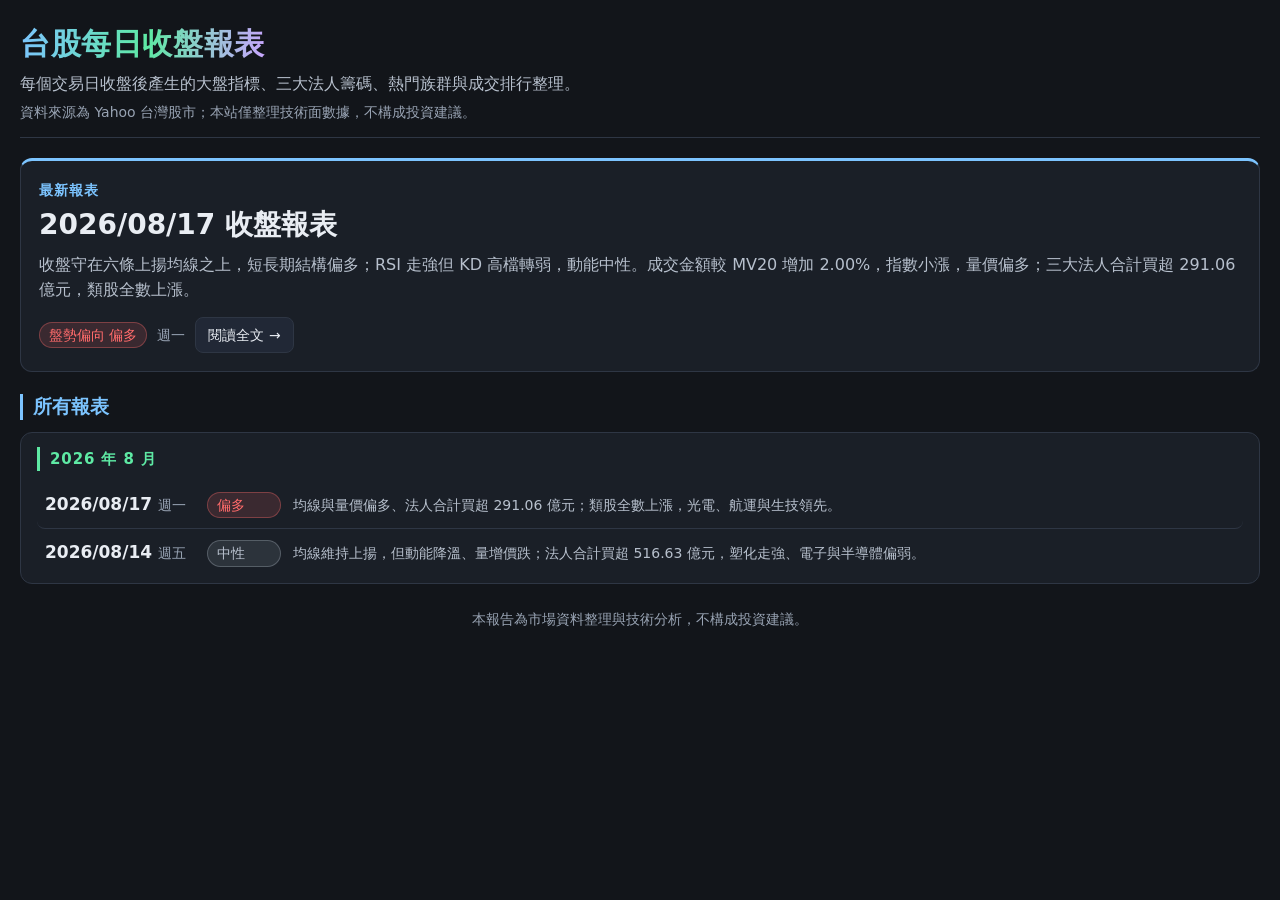
<file: index.html>
<!DOCTYPE html>
<html lang="zh-Hant">
<head>
<meta charset="utf-8">
<meta name="viewport" content="width=device-width, initial-scale=1">
<meta name="color-scheme" content="dark">
<title>台股每日收盤報表</title>
<meta name="description" content="每個交易日收盤後產生的台股大盤、籌碼、族群與成交排行整理。">
<link rel="icon" href="data:image/svg+xml,<svg xmlns=%22http://www.w3.org/2000/svg%22 viewBox=%220 0 100 100%22><text y=%22.9em%22 font-size=%2290%22>%F0%9F%93%88</text></svg>">
<link rel="stylesheet" href="css/style.css">
</head>
<body>
<div class="page">

  <header class="page-header">
    <h1 class="site-title"><a href="index.html">台股每日收盤報表</a></h1>
    <p class="lede">每個交易日收盤後產生的大盤指標、三大法人籌碼、熱門族群與成交排行整理。</p>
    <p class="hint">資料來源為 Yahoo 台灣股市；本站僅整理技術面數據，不構成投資建議。</p>
  </header>

  <!--
    新增報表時的三個步驟：
    1. 複製 templates/report.html 為 reports/YYYY/MM/YYYY-MM-DD.html，填入報表內容。
    2. 以新報表覆寫下方 LATEST 區塊（日期、盤勢徽章、摘要、連結）。
    3. 在 LIST 區塊最上方插入一列 li.post-item；該月份的 section.month-group
       不存在時，先新增一個 month-group（新月份放在最上面）。
    區塊標記請保留，不要刪除。
  -->

  <!-- LATEST:START -->
  <section class="hero" aria-label="最新報表">
    <p class="hero-label">最新報表</p>
    <h2 class="hero-title"><a href="reports/2026/08/2026-08-17.html">2026/08/17 收盤報表</a></h2>
    <p class="hero-excerpt">
      收盤守在六條上揚均線之上，短長期結構偏多；RSI 走強但 KD 高檔轉弱，動能中性。成交金額較 MV20 增加 2.00%，指數小漲，量價偏多；三大法人合計買超 291.06 億元，類股全數上漲。
    </p>
    <p class="meta-row">
      <span class="badge is-up">盤勢偏向 偏多</span>
      <span>週一</span>
      <a class="btn" href="reports/2026/08/2026-08-17.html">閱讀全文 →</a>
    </p>
  </section>
  <!-- LATEST:END -->

  <section aria-label="所有報表">
    <h2 class="section-title">所有報表</h2>

    <!-- LIST:START -->
    <section class="month-group">
      <h3 class="month-heading">2026 年 8 月</h3>
      <ul class="post-list">
        <li class="post-item">
          <a class="post-date" href="reports/2026/08/2026-08-17.html">2026/08/17<span class="weekday">週一</span></a>
          <span class="badge is-up">偏多</span>
          <span class="post-excerpt">均線與量價偏多、法人合計買超 291.06 億元；類股全數上漲，光電、航運與生技領先。</span>
        </li>
        <li class="post-item">
          <a class="post-date" href="reports/2026/08/2026-08-14.html">2026/08/14<span class="weekday">週五</span></a>
          <span class="badge is-flat">中性</span>
          <span class="post-excerpt">均線維持上揚，但動能降溫、量增價跌；法人合計買超 516.63 億元，塑化走強、電子與半導體偏弱。</span>
        </li>
      </ul>
    </section>
    <!-- LIST:END -->

  </section>

  <footer class="page-footer">
    <p>本報告為市場資料整理與技術分析，不構成投資建議。</p>
  </footer>

</div>
</body>
</html>
</file>
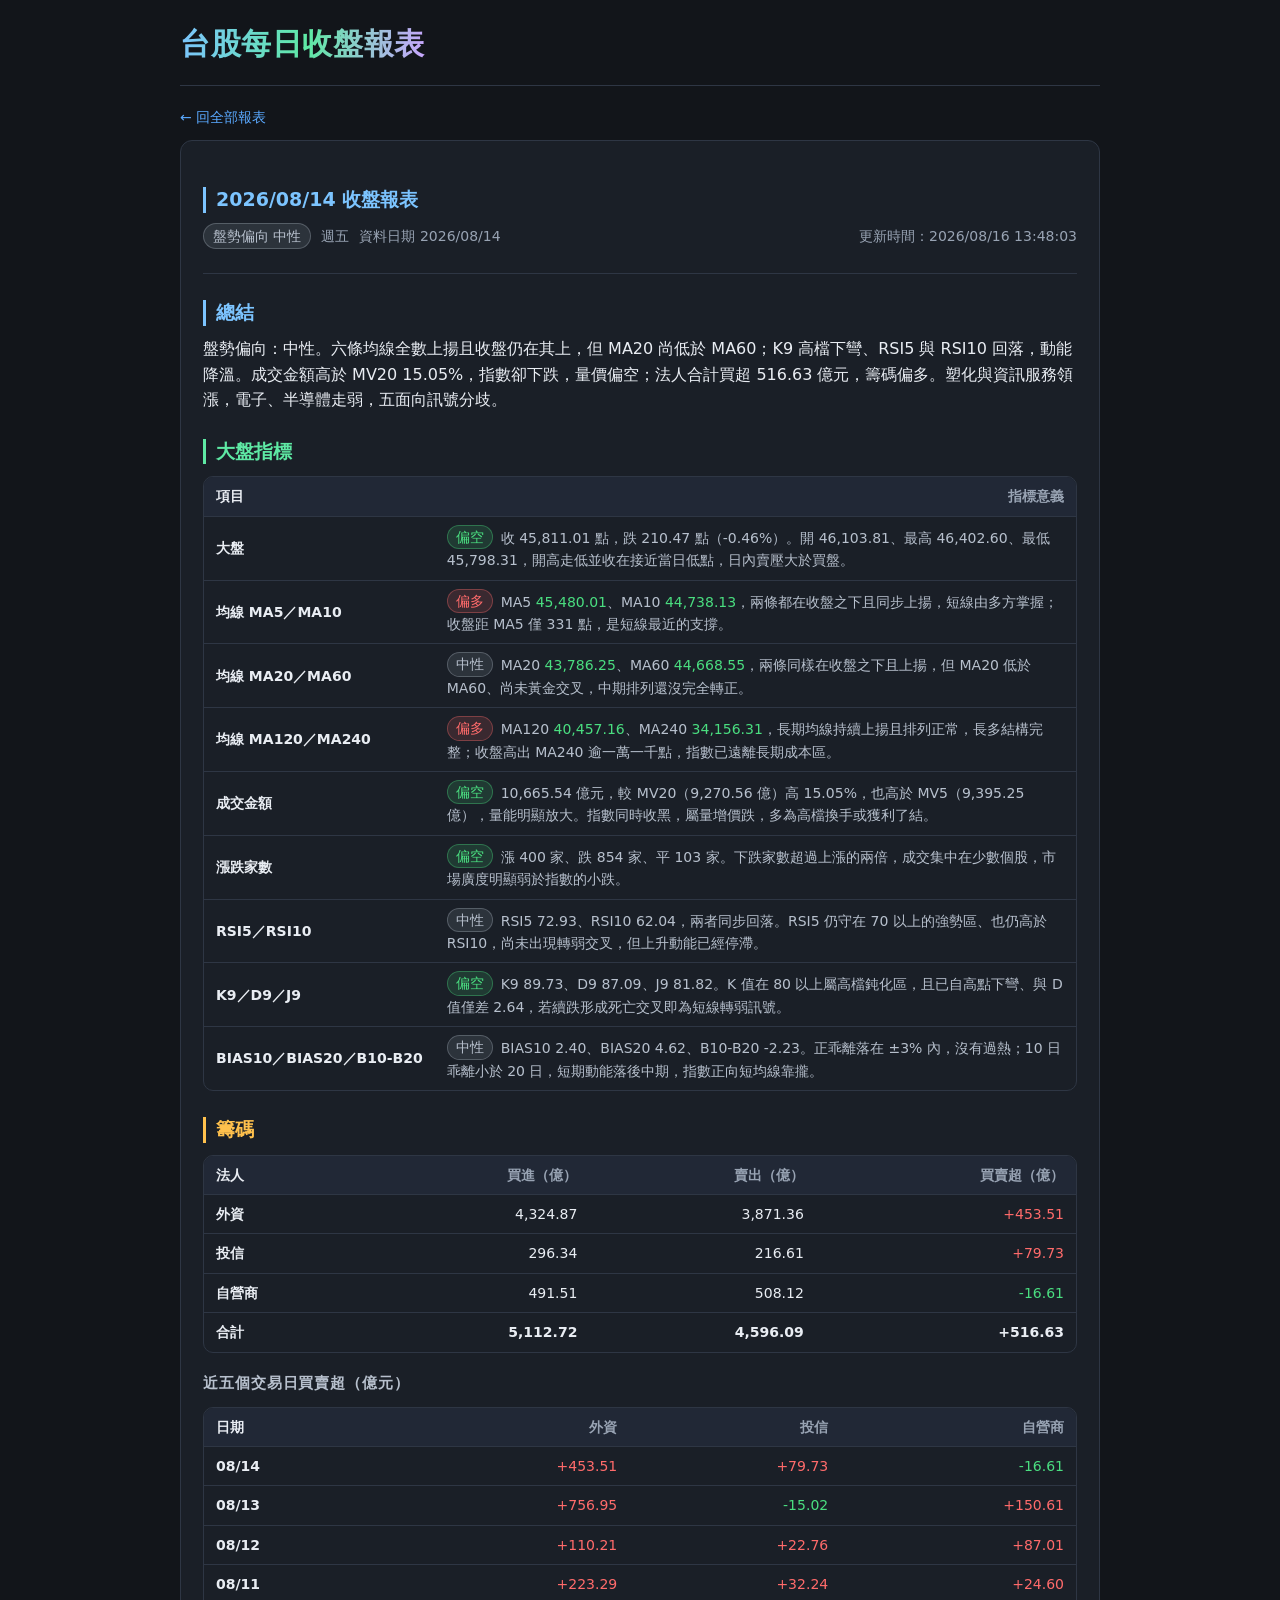
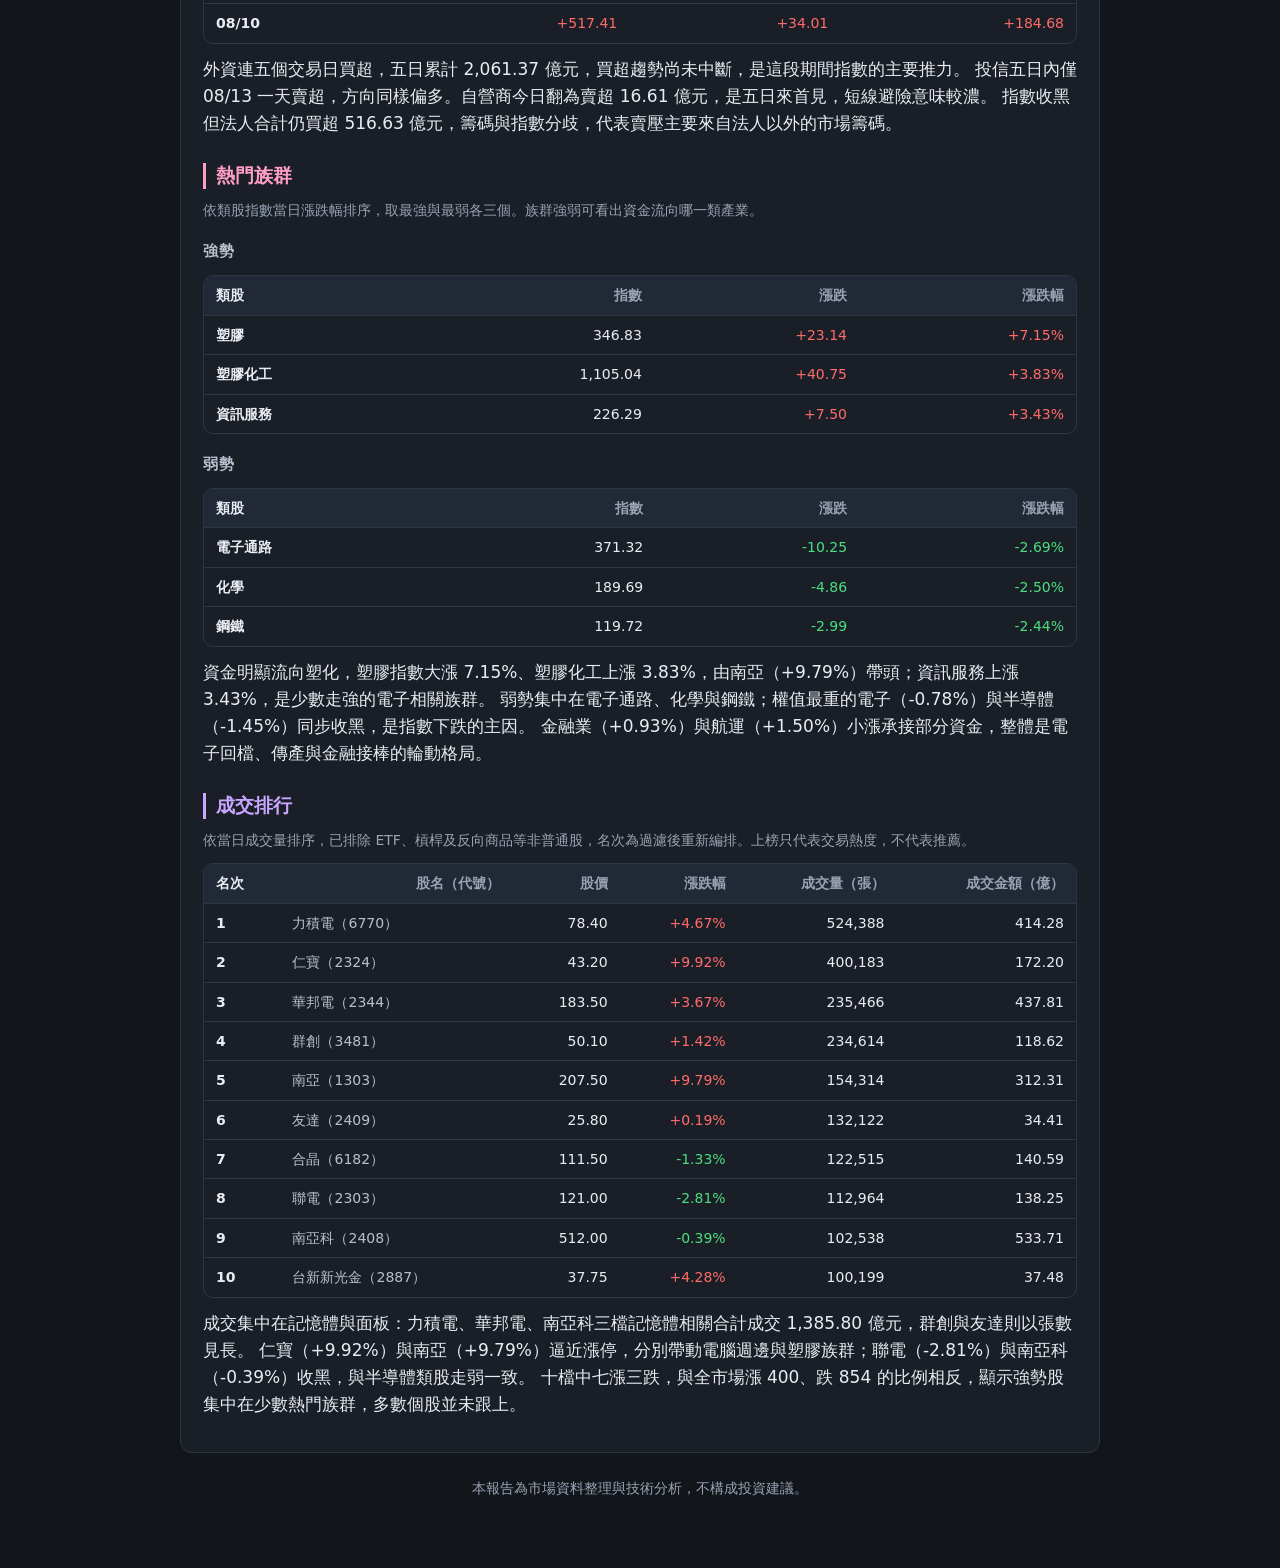
<file: reports/2026/08/2026-08-14.html>
<!DOCTYPE html>
<html lang="zh-Hant">
<head>
<meta charset="utf-8">
<meta name="viewport" content="width=device-width, initial-scale=1">
<meta name="color-scheme" content="dark">
<title>2026/08/14 收盤報表｜台股每日收盤報表</title>
<link rel="icon" href="data:image/svg+xml,<svg xmlns=%22http://www.w3.org/2000/svg%22 viewBox=%220 0 100 100%22><text y=%22.9em%22 font-size=%2290%22>%F0%9F%93%88</text></svg>">
<link rel="stylesheet" href="../../../css/style.css">
</head>
<body>
<div class="page page-narrow">

  <header class="page-header">
    <h1 class="site-title"><a href="../../../index.html">台股每日收盤報表</a></h1>
  </header>

  <p class="crumb"><a href="../../../index.html">← 回全部報表</a></p>

  <article class="article">
    <header class="article-header">
      <h2 class="article-title">2026/08/14 收盤報表</h2>
      <p class="meta-row">
        <span class="badge is-flat">盤勢偏向 中性</span>
        <span>週五</span>
        <span>資料日期 2026/08/14</span>
        <span class="meta-updated">更新時間：2026/08/16 13:48:03</span>
      </p>
    </header>

    <h2>總結</h2>
    <p class="summary-text">
      盤勢偏向：中性。六條均線全數上揚且收盤仍在其上，但 MA20 尚低於 MA60；K9 高檔下彎、RSI5 與 RSI10 回落，動能降溫。成交金額高於 MV20 15.05%，指數卻下跌，量價偏空；法人合計買超 516.63 億元，籌碼偏多。塑化與資訊服務領漲，電子、半導體走弱，五面向訊號分歧。
    </p>

    <h2>大盤指標</h2>
    <div class="table-wrap">
      <table>
        <thead>
          <tr>
            <th scope="col">項目</th>
            <th scope="col">指標意義</th>
          </tr>
        </thead>
        <tbody>
          <tr>
            <th scope="row">大盤</th>
            <td class="wrap"><span class="badge is-down">偏空</span>收 45,811.01 點，跌 210.47 點（-0.46%）。開 46,103.81、最高 46,402.60、最低 45,798.31，開高走低並收在接近當日低點，日內賣壓大於買盤。</td>
          </tr>
          <tr>
            <th scope="row">均線 MA5／MA10</th>
            <td class="wrap"><span class="badge is-up">偏多</span>MA5 <span class="down">45,480.01</span>、MA10 <span class="down">44,738.13</span>，兩條都在收盤之下且同步上揚，短線由多方掌握；收盤距 MA5 僅 331 點，是短線最近的支撐。</td>
          </tr>
          <tr>
            <th scope="row">均線 MA20／MA60</th>
            <td class="wrap"><span class="badge is-flat">中性</span>MA20 <span class="down">43,786.25</span>、MA60 <span class="down">44,668.55</span>，兩條同樣在收盤之下且上揚，但 MA20 低於 MA60、尚未黃金交叉，中期排列還沒完全轉正。</td>
          </tr>
          <tr>
            <th scope="row">均線 MA120／MA240</th>
            <td class="wrap"><span class="badge is-up">偏多</span>MA120 <span class="down">40,457.16</span>、MA240 <span class="down">34,156.31</span>，長期均線持續上揚且排列正常，長多結構完整；收盤高出 MA240 逾一萬一千點，指數已遠離長期成本區。</td>
          </tr>
          <tr>
            <th scope="row">成交金額</th>
            <td class="wrap"><span class="badge is-down">偏空</span>10,665.54 億元，較 MV20（9,270.56 億）高 15.05%，也高於 MV5（9,395.25 億），量能明顯放大。指數同時收黑，屬量增價跌，多為高檔換手或獲利了結。</td>
          </tr>
          <tr>
            <th scope="row">漲跌家數</th>
            <td class="wrap"><span class="badge is-down">偏空</span>漲 400 家、跌 854 家、平 103 家。下跌家數超過上漲的兩倍，成交集中在少數個股，市場廣度明顯弱於指數的小跌。</td>
          </tr>
          <tr>
            <th scope="row">RSI5／RSI10</th>
            <td class="wrap"><span class="badge is-flat">中性</span>RSI5 72.93、RSI10 62.04，兩者同步回落。RSI5 仍守在 70 以上的強勢區、也仍高於 RSI10，尚未出現轉弱交叉，但上升動能已經停滯。</td>
          </tr>
          <tr>
            <th scope="row">K9／D9／J9</th>
            <td class="wrap"><span class="badge is-down">偏空</span>K9 89.73、D9 87.09、J9 81.82。K 值在 80 以上屬高檔鈍化區，且已自高點下彎、與 D 值僅差 2.64，若續跌形成死亡交叉即為短線轉弱訊號。</td>
          </tr>
          <tr>
            <th scope="row">BIAS10／BIAS20／B10-B20</th>
            <td class="wrap"><span class="badge is-flat">中性</span>BIAS10 2.40、BIAS20 4.62、B10-B20 -2.23。正乖離落在 ±3% 內，沒有過熱；10 日乖離小於 20 日，短期動能落後中期，指數正向短均線靠攏。</td>
          </tr>
        </tbody>
      </table>
    </div>

    <h2>籌碼</h2>
    <div class="table-wrap">
      <table>
        <thead>
          <tr>
            <th scope="col">法人</th>
            <th scope="col">買進（億）</th>
            <th scope="col">賣出（億）</th>
            <th scope="col">買賣超（億）</th>
          </tr>
        </thead>
        <tbody>
          <tr><th scope="row">外資</th><td>4,324.87</td><td>3,871.36</td><td class="up">+453.51</td></tr>
          <tr><th scope="row">投信</th><td>296.34</td><td>216.61</td><td class="up">+79.73</td></tr>
          <tr><th scope="row">自營商</th><td>491.51</td><td>508.12</td><td class="down">-16.61</td></tr>
          <tr class="is-total"><th scope="row">合計</th><td>5,112.72</td><td>4,596.09</td><td class="up">+516.63</td></tr>
        </tbody>
      </table>
    </div>

    <h3>近五個交易日買賣超（億元）</h3>
    <div class="table-wrap">
      <table>
        <thead>
          <tr>
            <th scope="col">日期</th>
            <th scope="col">外資</th>
            <th scope="col">投信</th>
            <th scope="col">自營商</th>
          </tr>
        </thead>
        <tbody>
          <tr><th scope="row">08/14</th><td class="up">+453.51</td><td class="up">+79.73</td><td class="down">-16.61</td></tr>
          <tr><th scope="row">08/13</th><td class="up">+756.95</td><td class="down">-15.02</td><td class="up">+150.61</td></tr>
          <tr><th scope="row">08/12</th><td class="up">+110.21</td><td class="up">+22.76</td><td class="up">+87.01</td></tr>
          <tr><th scope="row">08/11</th><td class="up">+223.29</td><td class="up">+32.24</td><td class="up">+24.60</td></tr>
          <tr><th scope="row">08/10</th><td class="up">+517.41</td><td class="up">+34.01</td><td class="up">+184.68</td></tr>
        </tbody>
      </table>
    </div>
    <p>
      外資連五個交易日買超，五日累計 2,061.37 億元，買超趨勢尚未中斷，是這段期間指數的主要推力。
      投信五日內僅 08/13 一天賣超，方向同樣偏多。自營商今日翻為賣超 16.61 億元，是五日來首見，短線避險意味較濃。
      指數收黑但法人合計仍買超 516.63 億元，籌碼與指數分歧，代表賣壓主要來自法人以外的市場籌碼。
    </p>

    <h2>熱門族群</h2>
    <p class="note">依類股指數當日漲跌幅排序，取最強與最弱各三個。族群強弱可看出資金流向哪一類產業。</p>

    <h3>強勢</h3>
    <div class="table-wrap">
      <table>
        <thead>
          <tr>
            <th scope="col">類股</th>
            <th scope="col">指數</th>
            <th scope="col">漲跌</th>
            <th scope="col">漲跌幅</th>
          </tr>
        </thead>
        <tbody>
          <tr><th scope="row">塑膠</th><td>346.83</td><td class="up">+23.14</td><td class="up">+7.15%</td></tr>
          <tr><th scope="row">塑膠化工</th><td>1,105.04</td><td class="up">+40.75</td><td class="up">+3.83%</td></tr>
          <tr><th scope="row">資訊服務</th><td>226.29</td><td class="up">+7.50</td><td class="up">+3.43%</td></tr>
        </tbody>
      </table>
    </div>

    <h3>弱勢</h3>
    <div class="table-wrap">
      <table>
        <thead>
          <tr>
            <th scope="col">類股</th>
            <th scope="col">指數</th>
            <th scope="col">漲跌</th>
            <th scope="col">漲跌幅</th>
          </tr>
        </thead>
        <tbody>
          <tr><th scope="row">電子通路</th><td>371.32</td><td class="down">-10.25</td><td class="down">-2.69%</td></tr>
          <tr><th scope="row">化學</th><td>189.69</td><td class="down">-4.86</td><td class="down">-2.50%</td></tr>
          <tr><th scope="row">鋼鐵</th><td>119.72</td><td class="down">-2.99</td><td class="down">-2.44%</td></tr>
        </tbody>
      </table>
    </div>
    <p>
      資金明顯流向塑化，塑膠指數大漲 7.15%、塑膠化工上漲 3.83%，由南亞（+9.79%）帶頭；資訊服務上漲 3.43%，是少數走強的電子相關族群。
      弱勢集中在電子通路、化學與鋼鐵；權值最重的電子（-0.78%）與半導體（-1.45%）同步收黑，是指數下跌的主因。
      金融業（+0.93%）與航運（+1.50%）小漲承接部分資金，整體是電子回檔、傳產與金融接棒的輪動格局。
    </p>

    <h2>成交排行</h2>
    <p class="note">依當日成交量排序，已排除 ETF、槓桿及反向商品等非普通股，名次為過濾後重新編排。上榜只代表交易熱度，不代表推薦。</p>
    <div class="table-wrap">
      <table>
        <thead>
          <tr>
            <th scope="col">名次</th>
            <th scope="col">股名（代號）</th>
            <th scope="col">股價</th>
            <th scope="col">漲跌幅</th>
            <th scope="col">成交量（張）</th>
            <th scope="col">成交金額（億）</th>
          </tr>
        </thead>
        <tbody>
          <tr><th scope="row">1</th><td class="wrap">力積電（6770）</td><td>78.40</td><td class="up">+4.67%</td><td>524,388</td><td>414.28</td></tr>
          <tr><th scope="row">2</th><td class="wrap">仁寶（2324）</td><td>43.20</td><td class="up">+9.92%</td><td>400,183</td><td>172.20</td></tr>
          <tr><th scope="row">3</th><td class="wrap">華邦電（2344）</td><td>183.50</td><td class="up">+3.67%</td><td>235,466</td><td>437.81</td></tr>
          <tr><th scope="row">4</th><td class="wrap">群創（3481）</td><td>50.10</td><td class="up">+1.42%</td><td>234,614</td><td>118.62</td></tr>
          <tr><th scope="row">5</th><td class="wrap">南亞（1303）</td><td>207.50</td><td class="up">+9.79%</td><td>154,314</td><td>312.31</td></tr>
          <tr><th scope="row">6</th><td class="wrap">友達（2409）</td><td>25.80</td><td class="up">+0.19%</td><td>132,122</td><td>34.41</td></tr>
          <tr><th scope="row">7</th><td class="wrap">合晶（6182）</td><td>111.50</td><td class="down">-1.33%</td><td>122,515</td><td>140.59</td></tr>
          <tr><th scope="row">8</th><td class="wrap">聯電（2303）</td><td>121.00</td><td class="down">-2.81%</td><td>112,964</td><td>138.25</td></tr>
          <tr><th scope="row">9</th><td class="wrap">南亞科（2408）</td><td>512.00</td><td class="down">-0.39%</td><td>102,538</td><td>533.71</td></tr>
          <tr><th scope="row">10</th><td class="wrap">台新新光金（2887）</td><td>37.75</td><td class="up">+4.28%</td><td>100,199</td><td>37.48</td></tr>
        </tbody>
      </table>
    </div>
    <p>
      成交集中在記憶體與面板：力積電、華邦電、南亞科三檔記憶體相關合計成交 1,385.80 億元，群創與友達則以張數見長。
      仁寶（+9.92%）與南亞（+9.79%）逼近漲停，分別帶動電腦週邊與塑膠族群；聯電（-2.81%）與南亞科（-0.39%）收黑，與半導體類股走弱一致。
      十檔中七漲三跌，與全市場漲 400、跌 854 的比例相反，顯示強勢股集中在少數熱門族群，多數個股並未跟上。
    </p>

  </article>

  <footer class="page-footer">
    <p>本報告為市場資料整理與技術分析，不構成投資建議。</p>
  </footer>

</div>
</body>
</html>
</file>
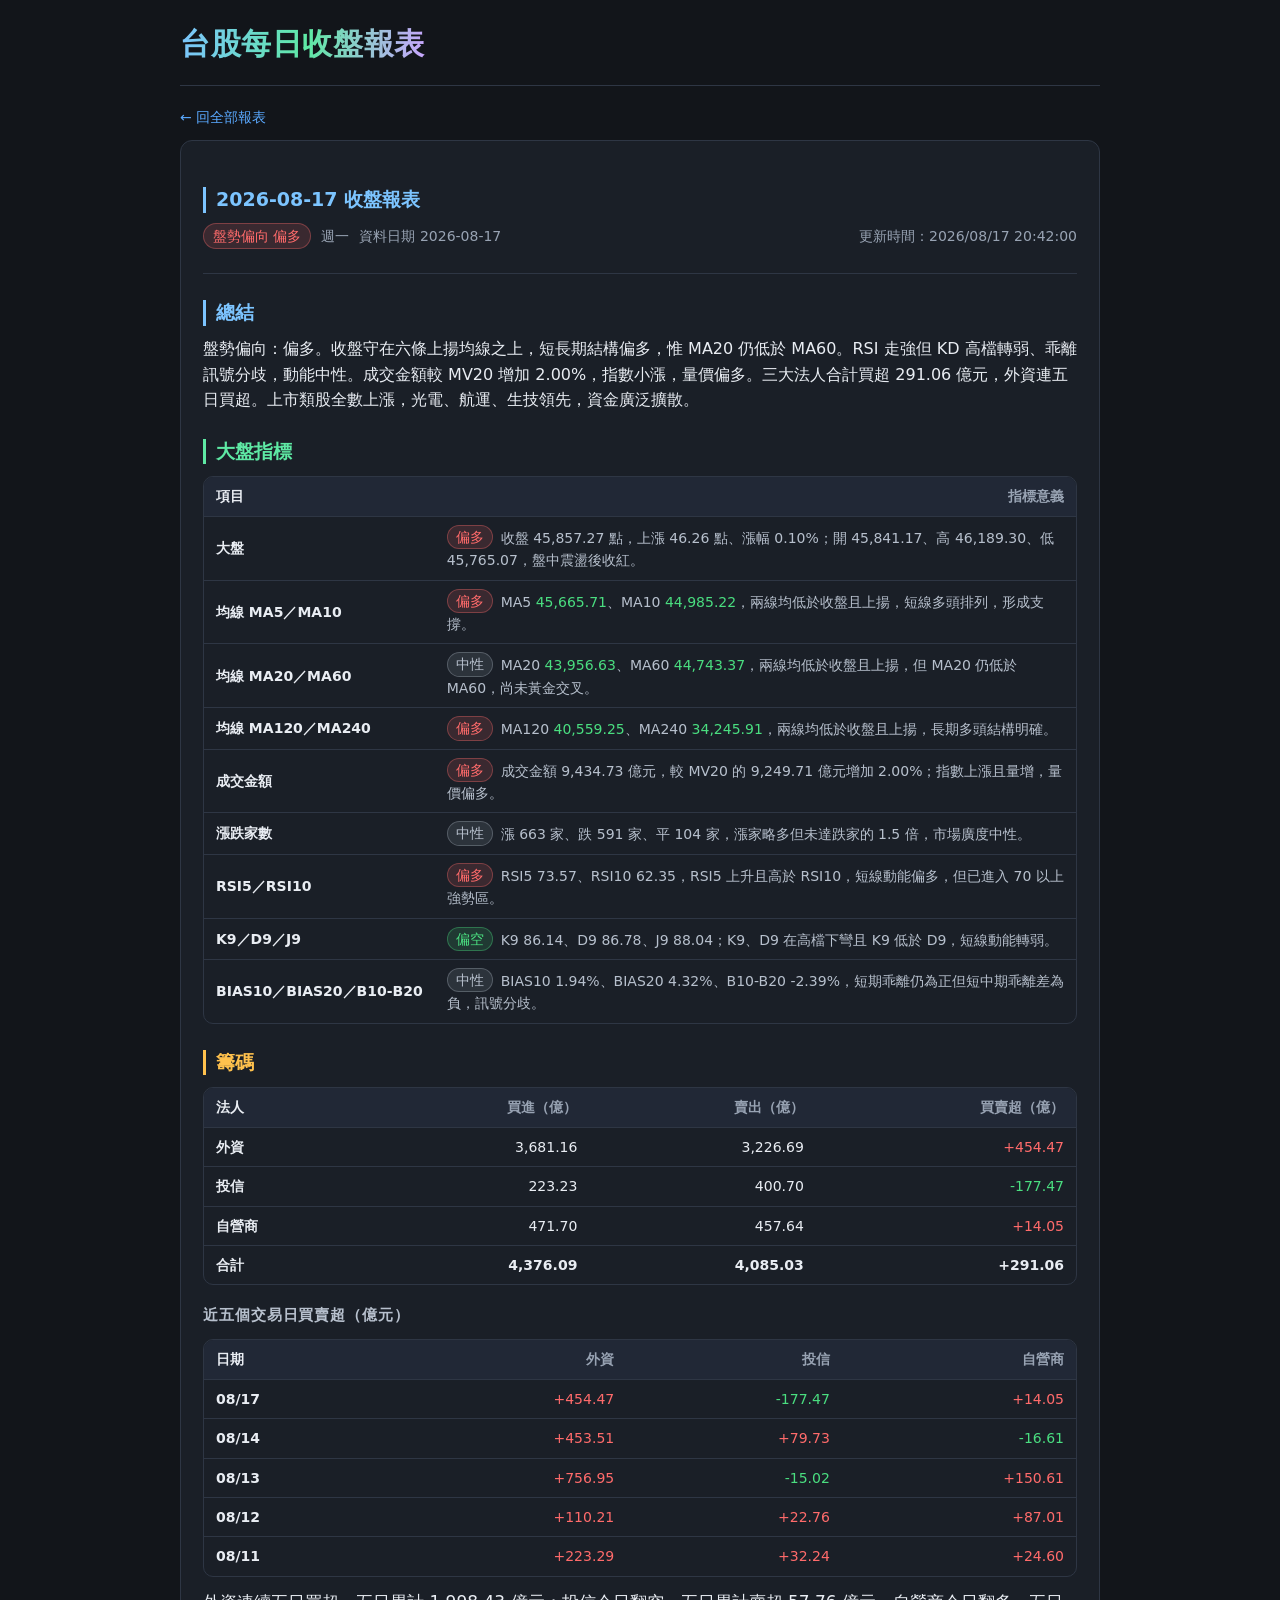
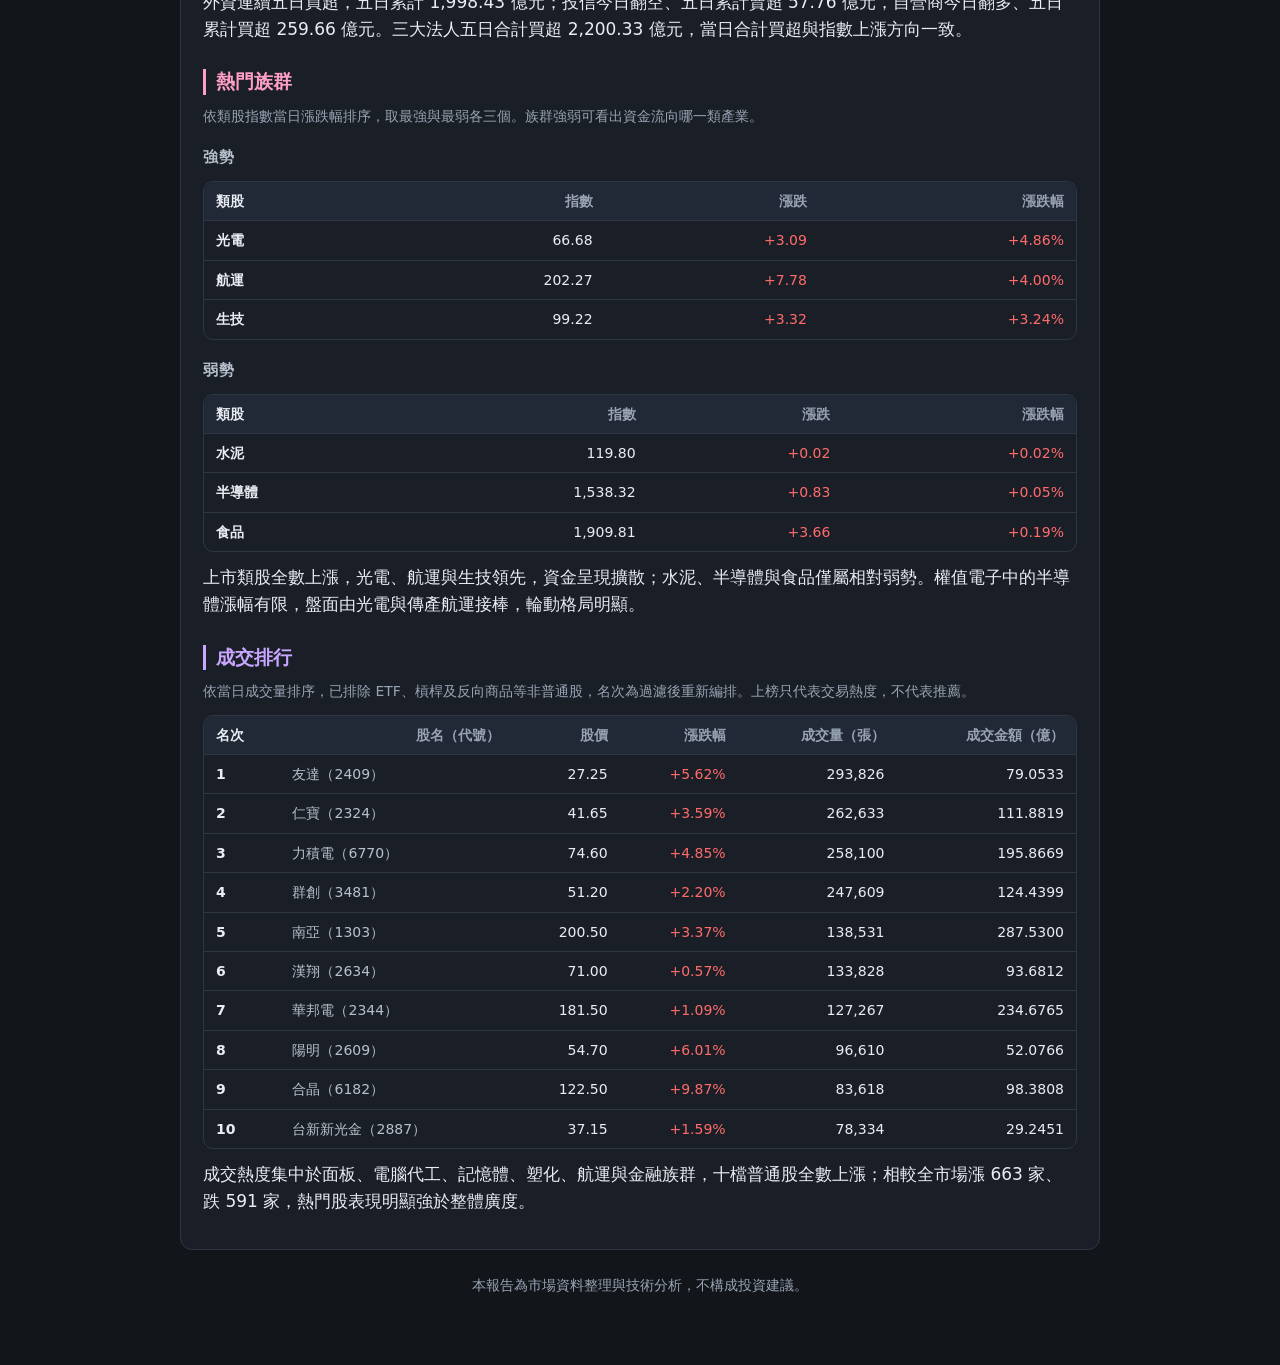
<file: reports/2026/08/2026-08-17.html>
<!DOCTYPE html>
<html lang="zh-Hant">
<head>
<meta charset="utf-8">
<meta name="viewport" content="width=device-width, initial-scale=1">
<meta name="color-scheme" content="dark">
<title>2026-08-17 收盤報表｜台股每日收盤報表</title>
<link rel="icon" href="data:image/svg+xml,<svg xmlns=%22http://www.w3.org/2000/svg%22 viewBox=%220 0 100 100%22><text y=%22.9em%22 font-size=%2290%22>%F0%9F%93%88</text></svg>">
<link rel="stylesheet" href="../../../css/style.css">
</head>
<body>
<div class="page page-narrow">

  <header class="page-header">
    <h1 class="site-title"><a href="../../../index.html">台股每日收盤報表</a></h1>
  </header>

  <p class="crumb"><a href="../../../index.html">← 回全部報表</a></p>

  <article class="article">
    <header class="article-header">
      <h2 class="article-title">2026-08-17 收盤報表</h2>
      <p class="meta-row">
        <span class="badge is-up">盤勢偏向 偏多</span>
        <span>週一</span>
        <span>資料日期 2026-08-17</span>
        <span class="meta-updated">更新時間：2026/08/17 20:42:00</span>
      </p>
    </header>

    <h2>總結</h2>
    <p class="summary-text">
      盤勢偏向：偏多。收盤守在六條上揚均線之上，短長期結構偏多，惟 MA20 仍低於 MA60。RSI 走強但 KD 高檔轉弱、乖離訊號分歧，動能中性。成交金額較 MV20 增加 2.00%，指數小漲，量價偏多。三大法人合計買超 291.06 億元，外資連五日買超。上市類股全數上漲，光電、航運、生技領先，資金廣泛擴散。
    </p>

    <h2>大盤指標</h2>
    <div class="table-wrap">
      <table>
        <thead>
          <tr>
            <th scope="col">項目</th>
            <th scope="col">指標意義</th>
          </tr>
        </thead>
        <tbody>
          <tr>
            <th scope="row">大盤</th>
            <td class="wrap"><span class="badge is-up">偏多</span>收盤 45,857.27 點，上漲 46.26 點、漲幅 0.10%；開 45,841.17、高 46,189.30、低 45,765.07，盤中震盪後收紅。</td>
          </tr>
          <tr>
            <th scope="row">均線 MA5／MA10</th>
            <td class="wrap"><span class="badge is-up">偏多</span>MA5 <span class="down">45,665.71</span>、MA10 <span class="down">44,985.22</span>，兩線均低於收盤且上揚，短線多頭排列，形成支撐。</td>
          </tr>
          <tr>
            <th scope="row">均線 MA20／MA60</th>
            <td class="wrap"><span class="badge is-flat">中性</span>MA20 <span class="down">43,956.63</span>、MA60 <span class="down">44,743.37</span>，兩線均低於收盤且上揚，但 MA20 仍低於 MA60，尚未黃金交叉。</td>
          </tr>
          <tr>
            <th scope="row">均線 MA120／MA240</th>
            <td class="wrap"><span class="badge is-up">偏多</span>MA120 <span class="down">40,559.25</span>、MA240 <span class="down">34,245.91</span>，兩線均低於收盤且上揚，長期多頭結構明確。</td>
          </tr>
          <tr>
            <th scope="row">成交金額</th>
            <td class="wrap"><span class="badge is-up">偏多</span>成交金額 9,434.73 億元，較 MV20 的 9,249.71 億元增加 2.00%；指數上漲且量增，量價偏多。</td>
          </tr>
          <tr>
            <th scope="row">漲跌家數</th>
            <td class="wrap"><span class="badge is-flat">中性</span>漲 663 家、跌 591 家、平 104 家，漲家略多但未達跌家的 1.5 倍，市場廣度中性。</td>
          </tr>
          <tr>
            <th scope="row">RSI5／RSI10</th>
            <td class="wrap"><span class="badge is-up">偏多</span>RSI5 73.57、RSI10 62.35，RSI5 上升且高於 RSI10，短線動能偏多，但已進入 70 以上強勢區。</td>
          </tr>
          <tr>
            <th scope="row">K9／D9／J9</th>
            <td class="wrap"><span class="badge is-down">偏空</span>K9 86.14、D9 86.78、J9 88.04；K9、D9 在高檔下彎且 K9 低於 D9，短線動能轉弱。</td>
          </tr>
          <tr>
            <th scope="row">BIAS10／BIAS20／B10-B20</th>
            <td class="wrap"><span class="badge is-flat">中性</span>BIAS10 1.94%、BIAS20 4.32%、B10-B20 -2.39%，短期乖離仍為正但短中期乖離差為負，訊號分歧。</td>
          </tr>
        </tbody>
      </table>
    </div>

    <h2>籌碼</h2>
    <div class="table-wrap">
      <table>
        <thead>
          <tr>
            <th scope="col">法人</th>
            <th scope="col">買進（億）</th>
            <th scope="col">賣出（億）</th>
            <th scope="col">買賣超（億）</th>
          </tr>
        </thead>
        <tbody>
          <tr><th scope="row">外資</th><td>3,681.16</td><td>3,226.69</td><td class="up">+454.47</td></tr>
          <tr><th scope="row">投信</th><td>223.23</td><td>400.70</td><td class="down">-177.47</td></tr>
          <tr><th scope="row">自營商</th><td>471.70</td><td>457.64</td><td class="up">+14.05</td></tr>
          <tr class="is-total"><th scope="row">合計</th><td>4,376.09</td><td>4,085.03</td><td class="up">+291.06</td></tr>
        </tbody>
      </table>
    </div>

    <h3>近五個交易日買賣超（億元）</h3>
    <div class="table-wrap">
      <table>
        <thead>
          <tr>
            <th scope="col">日期</th>
            <th scope="col">外資</th>
            <th scope="col">投信</th>
            <th scope="col">自營商</th>
          </tr>
        </thead>
        <tbody>
          <tr><th scope="row">08/17</th><td class="up">+454.47</td><td class="down">-177.47</td><td class="up">+14.05</td></tr>
          <tr><th scope="row">08/14</th><td class="up">+453.51</td><td class="up">+79.73</td><td class="down">-16.61</td></tr>
          <tr><th scope="row">08/13</th><td class="up">+756.95</td><td class="down">-15.02</td><td class="up">+150.61</td></tr>
          <tr><th scope="row">08/12</th><td class="up">+110.21</td><td class="up">+22.76</td><td class="up">+87.01</td></tr>
          <tr><th scope="row">08/11</th><td class="up">+223.29</td><td class="up">+32.24</td><td class="up">+24.60</td></tr>
        </tbody>
      </table>
    </div>
    <p>外資連續五日買超，五日累計 1,998.43 億元；投信今日翻空、五日累計賣超 57.76 億元，自營商今日翻多、五日累計買超 259.66 億元。三大法人五日合計買超 2,200.33 億元，當日合計買超與指數上漲方向一致。</p>

    <h2>熱門族群</h2>
    <p class="note">依類股指數當日漲跌幅排序，取最強與最弱各三個。族群強弱可看出資金流向哪一類產業。</p>

    <h3>強勢</h3>
    <div class="table-wrap">
      <table>
        <thead>
          <tr>
            <th scope="col">類股</th>
            <th scope="col">指數</th>
            <th scope="col">漲跌</th>
            <th scope="col">漲跌幅</th>
          </tr>
        </thead>
        <tbody>
          <tr><th scope="row">光電</th><td>66.68</td><td class="up">+3.09</td><td class="up">+4.86%</td></tr>
          <tr><th scope="row">航運</th><td>202.27</td><td class="up">+7.78</td><td class="up">+4.00%</td></tr>
          <tr><th scope="row">生技</th><td>99.22</td><td class="up">+3.32</td><td class="up">+3.24%</td></tr>
        </tbody>
      </table>
    </div>

    <h3>弱勢</h3>
    <div class="table-wrap">
      <table>
        <thead>
          <tr>
            <th scope="col">類股</th>
            <th scope="col">指數</th>
            <th scope="col">漲跌</th>
            <th scope="col">漲跌幅</th>
          </tr>
        </thead>
        <tbody>
          <tr><th scope="row">水泥</th><td>119.80</td><td class="up">+0.02</td><td class="up">+0.02%</td></tr>
          <tr><th scope="row">半導體</th><td>1,538.32</td><td class="up">+0.83</td><td class="up">+0.05%</td></tr>
          <tr><th scope="row">食品</th><td>1,909.81</td><td class="up">+3.66</td><td class="up">+0.19%</td></tr>
        </tbody>
      </table>
    </div>
    <p>上市類股全數上漲，光電、航運與生技領先，資金呈現擴散；水泥、半導體與食品僅屬相對弱勢。權值電子中的半導體漲幅有限，盤面由光電與傳產航運接棒，輪動格局明顯。</p>

    <h2>成交排行</h2>
    <p class="note">依當日成交量排序，已排除 ETF、槓桿及反向商品等非普通股，名次為過濾後重新編排。上榜只代表交易熱度，不代表推薦。</p>
    <div class="table-wrap">
      <table>
        <thead>
          <tr>
            <th scope="col">名次</th>
            <th scope="col">股名（代號）</th>
            <th scope="col">股價</th>
            <th scope="col">漲跌幅</th>
            <th scope="col">成交量（張）</th>
            <th scope="col">成交金額（億）</th>
          </tr>
        </thead>
        <tbody>
          <tr><th scope="row">1</th><td class="wrap">友達（2409）</td><td>27.25</td><td class="up">+5.62%</td><td>293,826</td><td>79.0533</td></tr>
          <tr><th scope="row">2</th><td class="wrap">仁寶（2324）</td><td>41.65</td><td class="up">+3.59%</td><td>262,633</td><td>111.8819</td></tr>
          <tr><th scope="row">3</th><td class="wrap">力積電（6770）</td><td>74.60</td><td class="up">+4.85%</td><td>258,100</td><td>195.8669</td></tr>
          <tr><th scope="row">4</th><td class="wrap">群創（3481）</td><td>51.20</td><td class="up">+2.20%</td><td>247,609</td><td>124.4399</td></tr>
          <tr><th scope="row">5</th><td class="wrap">南亞（1303）</td><td>200.50</td><td class="up">+3.37%</td><td>138,531</td><td>287.5300</td></tr>
          <tr><th scope="row">6</th><td class="wrap">漢翔（2634）</td><td>71.00</td><td class="up">+0.57%</td><td>133,828</td><td>93.6812</td></tr>
          <tr><th scope="row">7</th><td class="wrap">華邦電（2344）</td><td>181.50</td><td class="up">+1.09%</td><td>127,267</td><td>234.6765</td></tr>
          <tr><th scope="row">8</th><td class="wrap">陽明（2609）</td><td>54.70</td><td class="up">+6.01%</td><td>96,610</td><td>52.0766</td></tr>
          <tr><th scope="row">9</th><td class="wrap">合晶（6182）</td><td>122.50</td><td class="up">+9.87%</td><td>83,618</td><td>98.3808</td></tr>
          <tr><th scope="row">10</th><td class="wrap">台新新光金（2887）</td><td>37.15</td><td class="up">+1.59%</td><td>78,334</td><td>29.2451</td></tr>
        </tbody>
      </table>
    </div>
    <p>成交熱度集中於面板、電腦代工、記憶體、塑化、航運與金融族群，十檔普通股全數上漲；相較全市場漲 663 家、跌 591 家，熱門股表現明顯強於整體廣度。</p>

  </article>

  <footer class="page-footer">
    <p>本報告為市場資料整理與技術分析，不構成投資建議。</p>
  </footer>

</div>
</body>
</html>
</file>
<file: css/style.css>
/* 固定暗色，不跟隨系統偏好。dark only 讓捲軸與控制項也走暗色。 */
:root {
  color-scheme: dark only;

  --bg: #12151a;
  --panel: #1a1f27;
  --panel-2: #212836;
  --border: #2e3644;
  --text: #e9edf3;
  /* --muted / --faint 用在小字，對比需維持 4.5:1 以上 */
  --muted: #b7c0cd;
  --faint: #98a3b3;

  --accent: #5aa9ff;
  --ok: #4ade80;
  --danger: #ff6b6b;
  --warn: #ffc14d;

  /* 台股慣例：紅漲綠跌。整站漲跌顏色只由這三個變數決定 */
  --up: #ff6b6b;
  --down: #4ade80;
  --flat: #b7c0cd;

  /* 章節色調，彼此不重複 */
  --tone-base: #7cc4ff;    /* 藍：總結 */
  --tone-income: #5ee9a4;  /* 綠：大盤指標 */
  --tone-expense: #ffc14d; /* 琥珀：籌碼 */
  --tone-general: #ff9ec4; /* 玫瑰：熱門股 */
  --tone-debt: #c9a6ff;    /* 紫：熱門族群 */
}

* { box-sizing: border-box; }

body {
  margin: 0;
  background: var(--bg);
  color: var(--text);
  font-family: "Noto Sans TC", "PingFang TC", "Microsoft JhengHei", system-ui, sans-serif;
  font-size: 17px;
  line-height: 1.6;
  /* 頁面本身不橫捲 */
  overflow-x: hidden;
}

.page {
  max-width: 1280px;
  margin: 0 auto;
  padding: 24px 20px 64px;
}

.page-narrow { max-width: 960px; }

a { color: var(--accent); }
a:hover { text-decoration: none; }

:focus-visible {
  outline: 2px solid var(--accent);
  outline-offset: 2px;
}

/* ---------- 頁首 ---------- */

.page-header {
  border-bottom: 1px solid var(--border);
  padding-bottom: 14px;
  margin-bottom: 20px;
}

.site-title {
  font-size: 30px;
  margin: 0 0 8px;
  letter-spacing: 0.02em;
  line-height: 1.3;
}

.site-title a {
  background: linear-gradient(96deg, var(--tone-base) 0%, var(--tone-income) 52%, var(--tone-debt) 100%);
  -webkit-background-clip: text;
  background-clip: text;
  color: transparent;
  -webkit-text-fill-color: transparent;
  text-decoration: none;
}

/* 漸層不支援時仍看得見 */
@supports not (background-clip: text) {
  .site-title a { color: var(--tone-base); -webkit-text-fill-color: var(--tone-base); }
}

.lede { color: var(--muted); margin: 0; font-size: 16px; }
.hint { color: var(--faint); font-size: 14px; margin: 4px 0 0; }

/* ---------- 徽章 ---------- */

.badge {
  display: inline-block;
  padding: 1px 9px;
  border-radius: 999px;
  font-size: 14px;
  white-space: nowrap;
  border: 1px solid transparent;
}

.badge.is-up   { background: rgba(255, 107, 107, 0.14); color: var(--up);   border-color: rgba(255, 107, 107, 0.35); }
.badge.is-down { background: rgba(74, 222, 128, 0.14);  color: var(--down); border-color: rgba(74, 222, 128, 0.35); }
.badge.is-flat { background: rgba(183, 192, 205, 0.12); color: var(--flat); border-color: rgba(183, 192, 205, 0.30); }

/* ---------- 最新一篇 ---------- */

.hero {
  border: 1px solid var(--border);
  border-top: 3px solid var(--tone-base);
  border-radius: 12px;
  background: var(--panel);
  padding: 18px;
  margin-bottom: 22px;
}

.hero-label {
  font-size: 14px;
  font-weight: 700;
  letter-spacing: 0.08em;
  color: var(--tone-base);
  margin: 0 0 6px;
}

.hero-title {
  font-size: clamp(20px, 4.2vw, 28px);
  margin: 0 0 8px;
  line-height: 1.3;
  font-variant-numeric: tabular-nums;
}

.hero-title a { color: var(--text); text-decoration: none; }
.hero-title a:hover { color: var(--accent); }

.hero-excerpt { color: var(--muted); margin: 8px 0 14px; font-size: 16px; }

.meta-row {
  display: flex;
  flex-wrap: wrap;
  align-items: center;
  gap: 10px;
  color: var(--faint);
  font-size: 14px;
  font-variant-numeric: tabular-nums;
  margin: 0;
}

/* 更新時間推到 meta-row 最右邊，窄螢幕時自然換行 */
.meta-updated { margin-left: auto; }

.btn {
  font: inherit;
  border-radius: 8px;
  border: 1px solid var(--border);
  background: var(--panel-2);
  color: var(--text);
  padding: 6px 12px;
  text-decoration: none;
  display: inline-block;
  font-size: 14px;
}

.btn:hover { border-color: var(--accent); }

/* ---------- 封存清單 ---------- */

.section-title {
  font-size: 19px;
  margin: 0 0 12px;
  color: var(--tone-base);
  padding-left: 10px;
  border-left: 3px solid var(--tone-base);
  line-height: 1.35;
}

.month-group {
  border: 1px solid var(--border);
  border-radius: 12px;
  background: var(--panel);
  padding: 14px 16px 6px;
  margin-bottom: 14px;
}

.month-heading {
  font-size: 15px;
  font-weight: 700;
  letter-spacing: 0.06em;
  color: var(--tone-income);
  padding-left: 10px;
  border-left: 3px solid var(--tone-income);
  margin: 0 0 10px;
  font-variant-numeric: tabular-nums;
}

.post-list { list-style: none; margin: 0; padding: 0; }

.post-item {
  display: grid;
  grid-template-columns: 150px 74px 1fr;
  gap: 12px;
  align-items: baseline;
  padding: 10px 8px;
  border-bottom: 1px solid var(--border);
  border-radius: 8px;
}

.post-item:last-child { border-bottom: none; }
.post-item:hover { background: var(--panel-2); }

.post-date {
  font-variant-numeric: tabular-nums;
  font-weight: 600;
  text-decoration: none;
  color: var(--text);
  white-space: nowrap;
}
.post-date:hover { color: var(--accent); }
.post-date .weekday { color: var(--faint); font-weight: 400; font-size: 14px; margin-left: 6px; }

.post-excerpt {
  color: var(--muted);
  font-size: 14px;
  overflow: hidden;
  display: -webkit-box;
  -webkit-line-clamp: 2;
  -webkit-box-orient: vertical;
}

@media (max-width: 640px) {
  .post-item {
    grid-template-columns: 1fr auto;
    row-gap: 4px;
  }
  .post-excerpt { grid-column: 1 / -1; }
}

.empty-state {
  color: var(--faint);
  font-size: 14px;
  margin: 0;
  padding: 28px 0;
  text-align: center;
}

/* ---------- 報表頁 ---------- */

.crumb { font-size: 14px; margin: 0 0 12px; }
.crumb a { text-decoration: none; }
.crumb a:hover { text-decoration: underline; }

.article {
  border: 1px solid var(--border);
  border-radius: 12px;
  background: var(--panel);
  padding: 20px 22px 24px;
  margin-bottom: 18px;
}

.article-header {
  border-bottom: 1px solid var(--border);
  padding-bottom: 14px;
  margin-bottom: 16px;
}

.article-title {
  font-size: clamp(22px, 5vw, 30px);
  margin: 0 0 8px;
  line-height: 1.3;
  font-variant-numeric: tabular-nums;
}

.article h2 {
  font-size: 19px;
  margin: 26px 0 10px;
  padding-left: 10px;
  border-left: 3px solid var(--tone-base);
  color: var(--tone-base);
  line-height: 1.35;
}

/* 五個章節各一個色調，捲動時一眼分得出段落 */
.article h2:nth-of-type(5n+2) { color: var(--tone-income);  border-left-color: var(--tone-income); }
.article h2:nth-of-type(5n+3) { color: var(--tone-expense); border-left-color: var(--tone-expense); }
.article h2:nth-of-type(5n+4) { color: var(--tone-general); border-left-color: var(--tone-general); }
.article h2:nth-of-type(5n+5) { color: var(--tone-debt);    border-left-color: var(--tone-debt); }

.article h3 {
  font-size: 15px;
  font-weight: 700;
  letter-spacing: 0.06em;
  margin: 18px 0 8px;
  color: var(--muted);
}

.article p { margin: 10px 0; }
.article > p:first-of-type { margin-top: 0; }
.article ul { margin: 10px 0; padding-left: 22px; color: var(--muted); }
.article li { margin: 3px 0; }
.article li::marker { color: var(--tone-base); }

.summary-text { font-size: 16px; color: var(--text); }
.note { color: var(--faint); font-size: 14px; margin: 8px 0 0; }

/* 表格自身橫向捲動，頁面不橫捲 */
.table-wrap {
  overflow-x: auto;
  -webkit-overflow-scrolling: touch;
  border: 1px solid var(--border);
  border-radius: 10px;
  margin: 12px 0;
}

table {
  border-collapse: collapse;
  width: 100%;
  font-size: 14px;
  font-variant-numeric: tabular-nums;
}

th, td {
  padding: 8px 12px;
  border-bottom: 1px solid var(--border);
  text-align: right;
  white-space: nowrap;
}

thead th {
  position: sticky;
  top: 0;
  background: var(--panel-2);
  color: var(--faint);
  font-weight: 600;
  text-align: right;
}

thead th:first-child,
tbody th { text-align: left; color: var(--text); font-weight: 600; }
tbody tr:last-child th,
tbody tr:last-child td { border-bottom: none; }
tbody tr:hover { background: var(--panel-2); }

/* 指標判讀 tag：放在說明欄開頭 */
td .badge {
  margin-right: 8px;
  padding: 0 8px;
  vertical-align: 1px;
}

td.up, span.up { color: var(--up); }
td.down, span.down { color: var(--down); }
/* 同一格內並列兩個數值時的分隔符，維持中性色 */
td .sep { color: var(--faint); }
td.wrap { white-space: normal; text-align: left; color: var(--muted); }

tr.is-total th, tr.is-total td { border-top: 1px solid var(--border); font-weight: 700; color: var(--text); }

.page-footer {
  color: var(--faint);
  font-size: 14px;
  text-align: center;
  margin-top: 24px;
}

.page-footer p { margin: 4px 0; }
</file>
